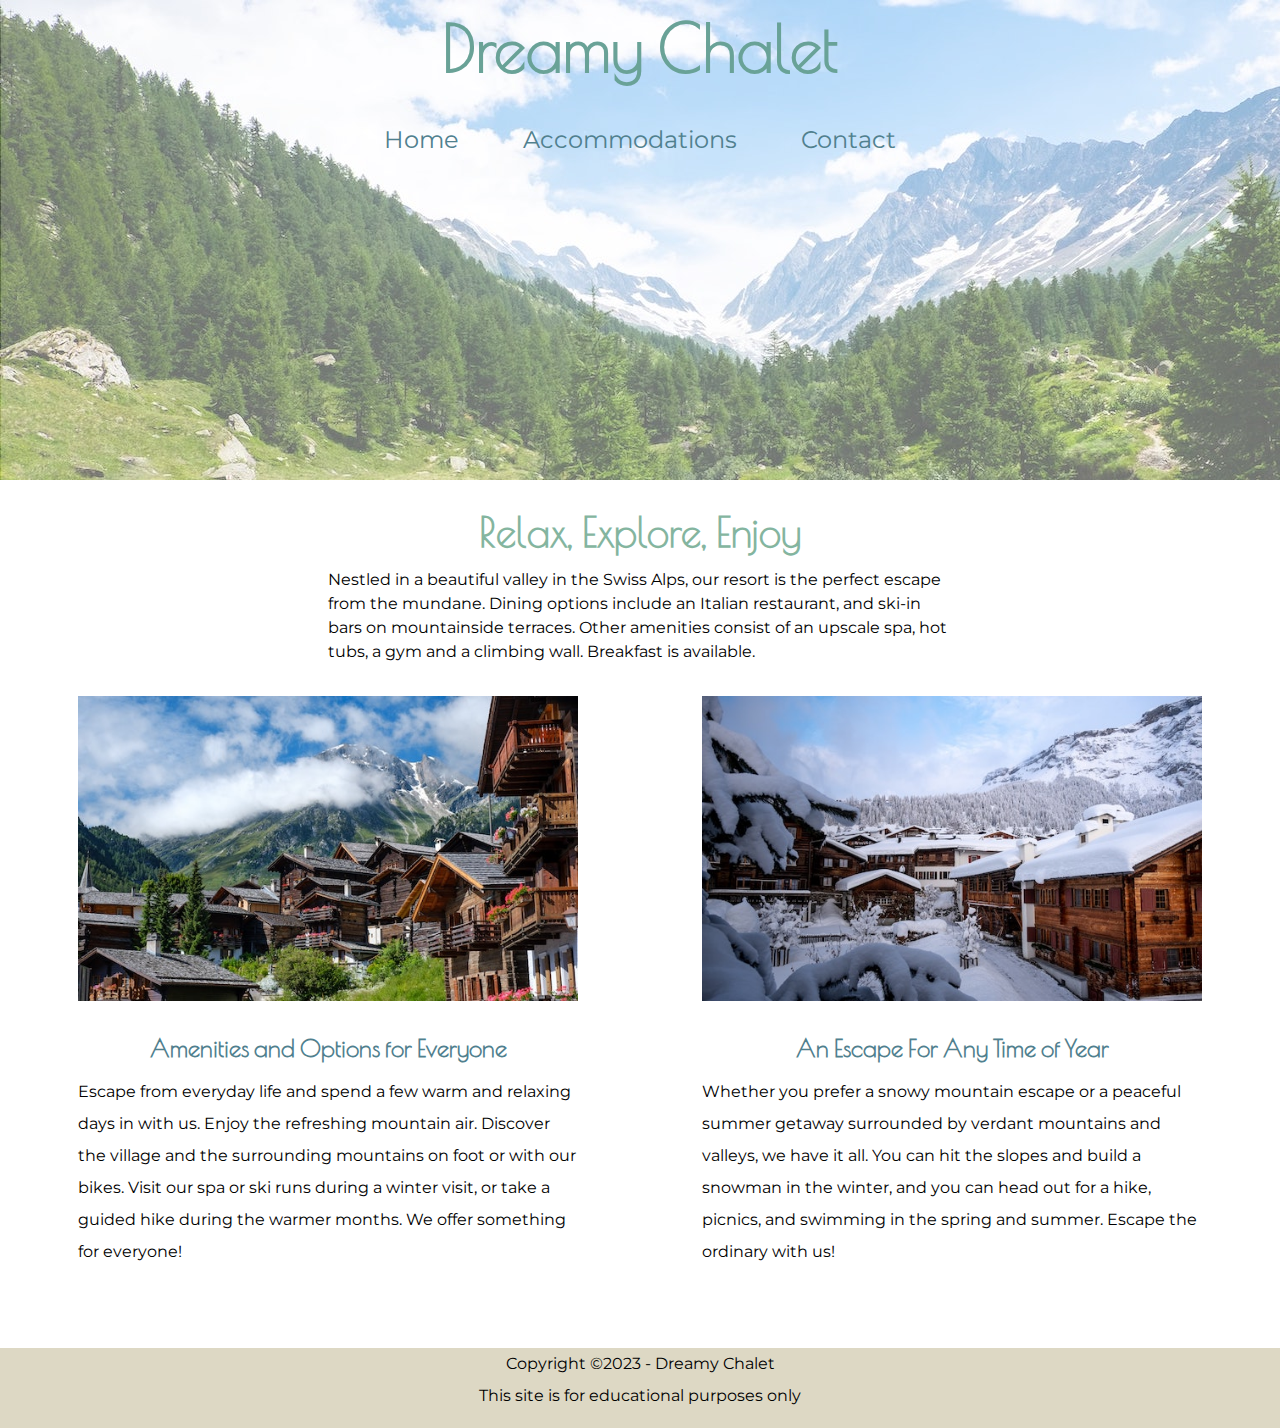
<file: index.html>
<!DOCTYPE html>
<html lang="en">
<head>
    <meta charset="UTF-8">
    <meta name="viewport" content="width=device-width, initial-scale=1.0">
    <meta name="author" content="Shelby Lynn Apodaca Johnson">

    <link rel="preconnect" href="https://fonts.googleapis.com">
    <link rel="preconnect" href="https://fonts.gstatic.com" crossorigin>
    <link href="https://fonts.googleapis.com/css2?family=Montserrat:wght@300;500&family=Poiret+One&display=swap" rel="stylesheet">

    <link rel="stylesheet" href="styles.css">

    <title>Dreamy Chalet </title>
</head>
<body>

<header>
    <h1>Dreamy Chalet</h1>

    <nav>
        <ul>
            <li><a href="#">Home</a></li>
            <li><a href="#">Accommodations</a></li>
            <li><a href="contact.html">Contact</a></li>
        </ul>
    </nav>
   
</header>

<main>

    
    <section id="one">
        <h2>Relax, Explore, Enjoy</h2>
        <p> Nestled in a beautiful valley in the Swiss Alps, our resort is the perfect escape from the mundane. Dining options include an Italian restaurant, and ski-in bars on mountainside terraces. Other amenities consist of an upscale spa, hot tubs, a gym and a climbing wall. Breakfast is available.
        </p>
    </section>
    
    <div>
    <section>
        <img src="images/swiss-chalet.jpg" alt="Homes look towards a mountain and blue sky">
        <h3>Amenities and Options for Everyone</h3>
        <p>  Escape from everyday life and spend a few warm and relaxing days in with us. Enjoy the refreshing mountain air. Discover the village and the surrounding mountains on foot or with our bikes. Visit our spa or ski runs during a winter visit, or take a guided hike during the warmer months. We offer something for everyone!</p>
    </section>

    <section>
        <img src="images/snowy-chalet.jpg" alt="snow covered cabins with a snowy mountain backdrop">
        <h3>An Escape For Any Time of Year</h3>
        <p>Whether you prefer a snowy mountain escape or a peaceful summer getaway surrounded by verdant mountains and valleys, we have it all. You can hit the slopes and build a snowman in the winter, and you can head out for a hike, picnics, and swimming in the spring and summer. Escape the ordinary with us!</p>
    </section>
    </div>

</main>

<footer>
   <p> Copyright ©2023 - Dreamy Chalet </p>
   <p>This site is for educational purposes only</p>
</footer>

    
</body>
</html>
</file>
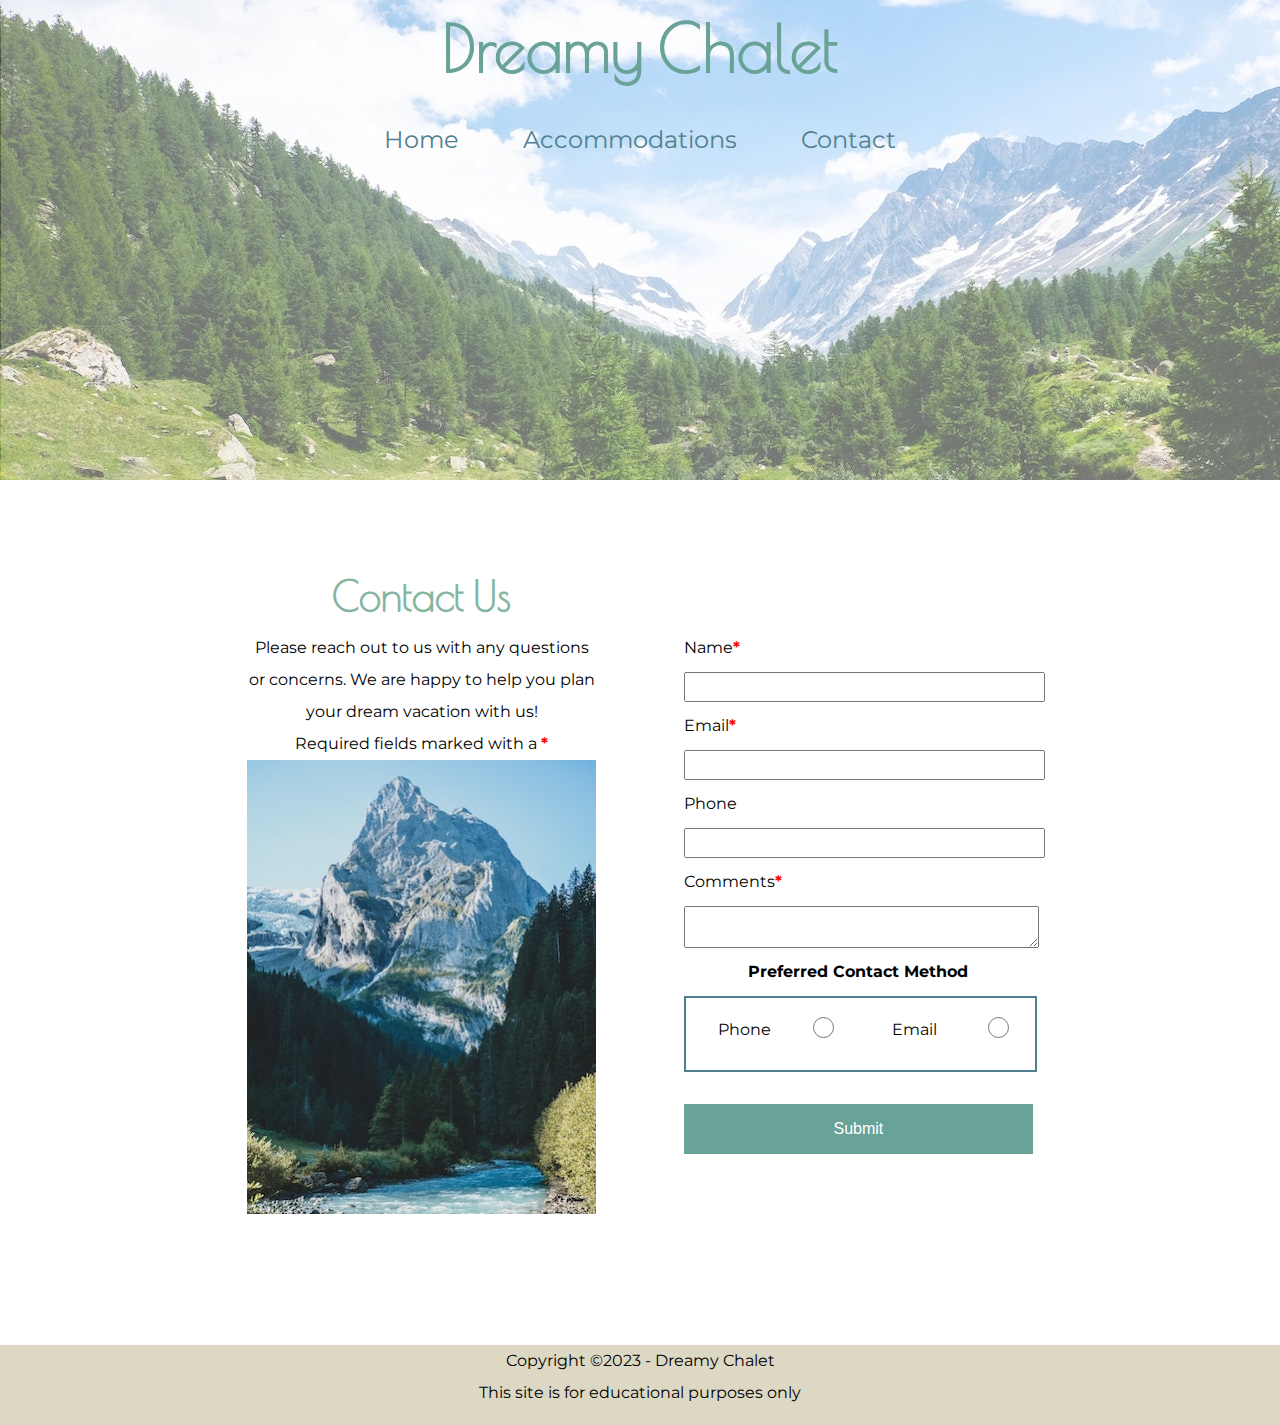
<file: contact.html>
<!DOCTYPE html>
<html lang="en">
<head>
    <meta charset="UTF-8">
    <meta name="viewport" content="width=device-width, initial-scale=1.0">
    <meta name="author" content="Shelby Lynn Apodaca Johnson">

    <link rel="preconnect" href="https://fonts.googleapis.com">
    <link rel="preconnect" href="https://fonts.gstatic.com" crossorigin>
    <link href="https://fonts.googleapis.com/css2?family=Montserrat:wght@300;500&family=Poiret+One&display=swap" rel="stylesheet">

    <link rel="stylesheet" href="styles.css">

    <title>Dreamy Chalet </title>
</head>
<body>

<header>
    <h1>Dreamy Chalet</h1>

    <nav>
        <ul>
            <li><a href="index.html">Home</a></li>
            <li><a href="#">Accommodations</a></li>
            <li><a href="contact.html">Contact</a></li>
        </ul>
    </nav>
   
</header>

<main>

    <div class="container">
    <section id="contact">
        <h2>Contact Us</h2>
        <p>
            Please reach out to us with any questions or concerns. We are happy to help you plan your dream vacation with us!
            <br>
            Required fields marked with a <span class="required">*</span>
        </p>

        <img src="images/swiss-peak.jpg" alt="A gorgeous mountain peak and river and tall pine trees">
    </section>

    <section id="form">
        <form action="https://wp.zybooks.com/form-viewer.php" method="POST">
            
            <label for="my-name">Name<span class="required">*</span></label>
            <input type="text" name="my-name" id="my-name" required>

            <label for="my-email">Email<span class="required">*</span></label>
            <input type="text" name="my-email" id="my-email" required> 

            <label for="my-phone">Phone</label>
            <input type="tel" name="my-phone" id="my-phone">

            <label for="my-comments">Comments<span class="required">*</span></label>
            <textarea name="my-comments" id="my-comments" required>
            </textarea>
            

            <label for="preference" id="pref-label">Preferred Contact Method</label>
    
            <section class="pref-container">
            
            <label for="my-phone" id="radio">Phone</label>
            <input type="radio" name="radio" id="preference">

            <label for="my-email" id="radio">Email</label>
            <input type="radio" name="radio" id="preference">
            </section>

           
            
            <input type="submit" name="my-submit" id="my-submit">
        </form>
    </section>
    <div>
</main>

<footer>
    <p> Copyright ©2023 - Dreamy Chalet </p>
    <p>This site is for educational purposes only</p>
 </footer>
    
</body>
</html>
</file>
<file: styles.css>
/* OBFUSCATED BY CSSOBFUSCATOR.COM at 2023/09/26 21:23:36 */
body,html{margin-left:0;}html,body{margin-bottom:0;}body,html{margin-right:0;}html,body{margin-top:0;}html,body{padding-left:0;}html,body{padding-bottom:0;}body,html{padding-right:0;}body,html{padding-top:0;}html{border-left-width:0;}html{border-bottom-width:0;}html{border-right-width:0;}html{border-top-width:0;}html{border-left-style:none;}html{border-bottom-style:none;}html{border-right-style:none;}html{border-top-style:none;}html{border-left-color:currentColor;}html{border-bottom-color:currentColor;}html{border-right-color:currentColor;}html{border-top-color:currentColor;}html{border-image:none;}html{font-size:100%;}html{font:inherit;}body,html{vertical-align:baseline;}body{border-left-width:0;}body{border-bottom-width:0;}body{border-right-width:0;}body{border-top-width:0;}body{border-left-style:none;}body{border-bottom-style:none;}body{border-right-style:none;}body{border-top-style:none;}body{border-left-color:currentColor;}body{border-bottom-color:currentColor;}body{border-right-color:currentColor;}body{border-top-color:currentColor;}body{border-image:none;}#contact{margin-top:4rem;}body{font-size:100%;}:root{--dk-blue:#50808e;}body{font:inherit;}span,div{margin-left:0;}div,span{margin-bottom:0;}div,span{margin-right:0;}blockquote:before{content:"";}section#one{width:100%;}span,div{margin-top:0;}div,span{padding-left:0;}div,span{padding-bottom:0;}span,div{padding-right:0;}div,span{padding-top:0;}div{border-left-width:0;}:root{--dk-green:#69a297;}div{border-bottom-width:0;}div{border-right-width:0;}div{border-top-width:0;}:root{--md-green:#84b59f;}div{border-left-style:none;}div{border-bottom-style:none;}div{border-right-style:none;}div{border-top-style:none;}div{border-left-color:currentColor;}div{border-bottom-color:currentColor;}div{border-right-color:currentColor;}div{border-top-color:currentColor;}div{border-image:none;}div{font-size:100%;}div{font:inherit;}#contact p{text-align:center;}div,span{vertical-align:baseline;}blockquote:before{content:none;}span{border-left-width:0;}span{border-bottom-width:0;}span{border-right-width:0;}span{border-top-width:0;}span{border-left-style:none;}span{border-bottom-style:none;}span{border-right-style:none;}span{border-top-style:none;}span{border-left-color:currentColor;}span{border-bottom-color:currentColor;}span{border-right-color:currentColor;}span{border-top-color:currentColor;}span{border-image:none;}span{font-size:100%;}span{font:inherit;}object,applet{margin-left:0;}object,applet{margin-bottom:0;}applet,object{margin-right:0;}applet,object{margin-top:0;}object,applet{padding-left:0;}applet,object{padding-bottom:0;}applet,object{padding-right:0;}object,applet{padding-top:0;}applet{border-left-width:0;}:root{--lt-green:#a3c9a8;}applet{border-bottom-width:0;}applet{border-right-width:0;}applet{border-top-width:0;}applet{border-left-style:none;}applet{border-bottom-style:none;}applet{border-right-style:none;}applet{border-top-style:none;}applet{border-left-color:currentColor;}applet{border-bottom-color:currentColor;}applet{border-right-color:currentColor;}applet{border-top-color:currentColor;}applet{border-image:none;}applet{font-size:100%;}applet{font:inherit;}object,iframe,applet,h1{vertical-align:baseline;}object{border-left-width:0;}object{border-bottom-width:0;}object{border-right-width:0;}object{border-top-width:0;}object{border-left-style:none;}object{border-bottom-style:none;}object{border-right-style:none;}object{border-top-style:none;}object{border-left-color:currentColor;}object{border-bottom-color:currentColor;}object{border-right-color:currentColor;}:root{--beige:#ddd8c4;}object{border-top-color:currentColor;}object{border-image:none;}object{font-size:100%;}object{font:inherit;}iframe,h1{margin-left:0;}h1,iframe{margin-bottom:0;}iframe,h1{margin-right:0;}h1,iframe{margin-top:0;}h1,iframe{padding-left:0;}h1,iframe{padding-bottom:0;}h1,iframe{padding-right:0;}iframe,h1{padding-top:0;}iframe{border-left-width:0;}iframe{border-bottom-width:0;}iframe{border-right-width:0;}iframe{border-top-width:0;}iframe{border-left-style:none;}iframe{border-bottom-style:none;}iframe{border-right-style:none;}iframe{border-top-style:none;}iframe{border-left-color:currentColor;}iframe{border-bottom-color:currentColor;}iframe{border-right-color:currentColor;}iframe{border-top-color:currentColor;}iframe{border-image:none;}iframe{font-size:100%;}iframe{font:inherit;}#my-submit{margin-top:2rem;}h1{border-left-width:0;}h1{border-bottom-width:0;}h1{border-right-width:0;}h1{border-top-width:0;}h1{border-left-style:none;}h1{border-bottom-style:none;}h1{border-right-style:none;}h1{border-top-style:none;}h1{border-left-color:currentColor;}h1{border-bottom-color:currentColor;}blockquote:after{content:"";}h1{border-right-color:currentColor;}h1{border-top-color:currentColor;}h1{border-image:none;}h1{font-size:100%;}h1{font:inherit;}h2,h3{margin-left:0;}h3,h2{margin-bottom:0;}h3,h2{margin-right:0;}h3,h2{margin-top:0;}h2,h3{padding-left:0;}h3,h2{padding-bottom:0;}h3,h2{padding-right:0;}h2,h3{padding-top:0;}h2{border-left-width:0;}blockquote:after{content:none;}h2{border-bottom-width:0;}h2{border-right-width:0;}h2{border-top-width:0;}h2{border-left-style:none;}:root{--white:#fff;}h2{border-bottom-style:none;}h2{border-right-style:none;}h2{border-top-style:none;}h2{border-left-color:currentColor;}h2{border-bottom-color:currentColor;}h2{border-right-color:currentColor;}h2{border-top-color:currentColor;}h2{border-image:none;}h2{font-size:100%;}h2{font:inherit;}h4,h2,h3,h5{vertical-align:baseline;}h3{border-left-width:0;}h3{border-bottom-width:0;}h3{border-right-width:0;}h3{border-top-width:0;}h3{border-left-style:none;}h3{border-bottom-style:none;}h3{border-right-style:none;}h3{border-top-style:none;}h3{border-left-color:currentColor;}h3{border-bottom-color:currentColor;}h3{border-right-color:currentColor;}h3{border-top-color:currentColor;}h3{border-image:none;}h3{font-size:100%;}h3{font:inherit;}h4,h5,h6,p{margin-left:0;}h6,h4,p,h5{margin-bottom:0;}h4,h6,p,h5{margin-right:0;}p,h4,h6,h5{margin-top:0;}h6,h5,h4,p{padding-left:0;}p,h6,h5,h4{padding-bottom:0;}h6,p,h5,h4{padding-right:0;}h4,h5,p,h6{padding-top:0;}h4{border-left-width:0;}h4{border-bottom-width:0;}h4{border-right-width:0;}h4{border-top-width:0;}h4{border-left-style:none;}h4{border-bottom-style:none;}h4{border-right-style:none;}h4{border-top-style:none;}h4{border-left-color:currentColor;}h4{border-bottom-color:currentColor;}h4{border-right-color:currentColor;}h4{border-top-color:currentColor;}h4{border-image:none;}h4{font-size:100%;}h4{font:inherit;}h5{border-left-width:0;}h5{border-bottom-width:0;}h5{border-right-width:0;}h5{border-top-width:0;}h5{border-left-style:none;}h5{border-bottom-style:none;}h5{border-right-style:none;}h5{border-top-style:none;}h5{border-left-color:currentColor;}h5{border-bottom-color:currentColor;}h5{border-right-color:currentColor;}h5{border-top-color:currentColor;}h5{border-image:none;}h5{font-size:100%;}h5{font:inherit;}h6{border-left-width:0;}h6{border-bottom-width:0;}h6{border-right-width:0;}h6{border-top-width:0;}h6{border-left-style:none;}h6{border-bottom-style:none;}h6{border-right-style:none;}h6{border-top-style:none;}h6{border-left-color:currentColor;}h6{border-bottom-color:currentColor;}h6{border-right-color:currentColor;}h6{border-top-color:currentColor;}h6{border-image:none;}h6{font-size:100%;}h6{font:inherit;}p,h6{vertical-align:baseline;}p{border-left-width:0;}p{border-bottom-width:0;}p{border-right-width:0;}p{border-top-width:0;}p{border-left-style:none;}p{border-bottom-style:none;}p{border-right-style:none;}p{border-top-style:none;}p{border-left-color:currentColor;}p{border-bottom-color:currentColor;}p{border-right-color:currentColor;}p{border-top-color:currentColor;}p{border-image:none;}p{font-size:100%;}p{font:inherit;}blockquote,pre{margin-left:0;}blockquote,pre{margin-bottom:0;}q:before{content:"";}pre,blockquote{margin-right:0;}blockquote,pre{margin-top:0;}blockquote,pre{padding-left:0;}blockquote,pre{padding-bottom:0;}pre,blockquote{padding-right:0;}pre,blockquote{padding-top:0;}blockquote{border-left-width:0;}blockquote{border-bottom-width:0;}blockquote{border-right-width:0;}blockquote{border-top-width:0;}blockquote{border-left-style:none;}blockquote{border-bottom-style:none;}nav a:hover{color:var(--lt-green);}blockquote{border-right-style:none;}blockquote{border-top-style:none;}blockquote{border-left-color:currentColor;}blockquote{border-bottom-color:currentColor;}q:before{content:none;}q:after{content:"";}blockquote{border-right-color:currentColor;}blockquote{border-top-color:currentColor;}blockquote{border-image:none;}blockquote{font-size:100%;}blockquote{font:inherit;}pre,blockquote{vertical-align:baseline;}#my-submit{padding-left:1rem;}pre{border-left-width:0;}pre{border-bottom-width:0;}pre{border-right-width:0;}pre{border-top-width:0;}:root{--lt-gray:#eaeaea;}pre{border-left-style:none;}pre{border-bottom-style:none;}pre{border-right-style:none;}pre{border-top-style:none;}pre{border-left-color:currentColor;}pre{border-bottom-color:currentColor;}pre{border-right-color:currentColor;}pre{border-top-color:currentColor;}pre{border-image:none;}q:after{content:none;}pre{font-size:100%;}pre{font:inherit;}a,abbr{margin-left:0;}:root{--med-gray:#555;}a,abbr{margin-bottom:0;}a,abbr{margin-right:0;}:root{--dk-gray:#222;}abbr,a{margin-top:0;}abbr,a{padding-left:0;}abbr,a{padding-bottom:0;}abbr,a{padding-right:0;}:root{--heading-fonts:"Poiret One",cursive;}a,abbr{padding-top:0;}a{border-left-width:0;}a{border-bottom-width:0;}a{border-right-width:0;}a{border-top-width:0;}a{border-left-style:none;}a{border-bottom-style:none;}a{border-right-style:none;}a{border-top-style:none;}a{border-left-color:currentColor;}a{border-bottom-color:currentColor;}a{border-right-color:currentColor;}a{border-top-color:currentColor;}a{border-image:none;}a{font-size:100%;}a{font:inherit;}abbr,a{vertical-align:baseline;}nav ul{display:flex;}abbr{border-left-width:0;}abbr{border-bottom-width:0;}abbr{border-right-width:0;}abbr{border-top-width:0;}abbr{border-left-style:none;}abbr{border-bottom-style:none;}abbr{border-right-style:none;}abbr{border-top-style:none;}abbr{border-left-color:currentColor;}abbr{border-bottom-color:currentColor;}abbr{border-right-color:currentColor;}abbr{border-top-color:currentColor;}abbr{border-image:none;}abbr{font-size:100%;}abbr{font:inherit;}address,acronym{margin-left:0;}nav a:hover{border-bottom-width:3px;}acronym,address{margin-bottom:0;}address,acronym{margin-right:0;}address,acronym{margin-top:0;}address,acronym{padding-left:0;}address,acronym{padding-bottom:0;}acronym,address{padding-right:0;}acronym,address{padding-top:0;}acronym{border-left-width:0;}acronym{border-bottom-width:0;}acronym{border-right-width:0;}acronym{border-top-width:0;}acronym{border-left-style:none;}acronym{border-bottom-style:none;}acronym{border-right-style:none;}acronym{border-top-style:none;}acronym{border-left-color:currentColor;}acronym{border-bottom-color:currentColor;}acronym{border-right-color:currentColor;}acronym{border-top-color:currentColor;}acronym{border-image:none;}acronym{font-size:100%;}acronym{font:inherit;}acronym,address{vertical-align:baseline;}address{border-left-width:0;}address{border-bottom-width:0;}address{border-right-width:0;}address{border-top-width:0;}nav a:hover{border-bottom-style:solid;}address{border-left-style:none;}address{border-bottom-style:none;}#my-submit{padding-bottom:1rem;}address{border-right-style:none;}address{border-top-style:none;}address{border-left-color:currentColor;}address{border-bottom-color:currentColor;}address{border-right-color:currentColor;}address{border-top-color:currentColor;}address{border-image:none;}address{font-size:100%;}address{font:inherit;}cite,big{margin-left:0;}big,cite{margin-bottom:0;}cite,big{margin-right:0;}big,cite{margin-top:0;}cite,big{padding-left:0;}big,cite{padding-bottom:0;}big,cite{padding-right:0;}big,cite{padding-top:0;}big{border-left-width:0;}big{border-bottom-width:0;}big{border-right-width:0;}big{border-top-width:0;}big{border-left-style:none;}big{border-bottom-style:none;}big{border-right-style:none;}:root{--body-fonts:"Montserrat",sans-serif;}big{border-top-style:none;}big{border-left-color:currentColor;}big{border-bottom-color:currentColor;}big{border-right-color:currentColor;}big{border-top-color:currentColor;}big{border-image:none;}big{font-size:100%;}big{font:inherit;}del,code,big,cite{vertical-align:baseline;}cite{border-left-width:0;}cite{border-bottom-width:0;}cite{border-right-width:0;}cite{border-top-width:0;}[class~=container]{width:70%;}cite{border-left-style:none;}cite{border-bottom-style:none;}cite{border-right-style:none;}cite{border-top-style:none;}cite{border-left-color:currentColor;}cite{border-bottom-color:currentColor;}cite{border-right-color:currentColor;}cite{border-top-color:currentColor;}cite{border-image:none;}cite{font-size:100%;}cite{font:inherit;}code,del{margin-left:0;}code,del{margin-bottom:0;}code,del{margin-right:0;}del,code{margin-top:0;}del,code{padding-left:0;}del,code{padding-bottom:0;}code,del{padding-right:0;}code,del{padding-top:0;}code{border-left-width:0;}code{border-bottom-width:0;}code{border-right-width:0;}code{border-top-width:0;}code{border-left-style:none;}code{border-bottom-style:none;}code{border-right-style:none;}code{border-top-style:none;}code{border-left-color:currentColor;}code{border-bottom-color:currentColor;}code{border-right-color:currentColor;}code{border-top-color:currentColor;}code{border-image:none;}code{font-size:100%;}code{font:inherit;}del{border-left-width:0;}del{border-bottom-width:0;}del{border-right-width:0;}del{border-top-width:0;}del{border-left-style:none;}del{border-bottom-style:none;}del{border-right-style:none;}del{border-top-style:none;}del{border-left-color:currentColor;}del{border-bottom-color:currentColor;}del{border-right-color:currentColor;}del{border-top-color:currentColor;}nav ul{justify-content:center;}del{border-image:none;}[class~=container]{display:grid;}del{font-size:100%;}del{font:inherit;}ins,img,dfn,em{margin-left:0;}em,ins,dfn,img{margin-bottom:0;}img,dfn,em,ins{margin-right:0;}dfn,ins,em,img{margin-top:0;}dfn,em,ins,img{padding-left:0;}img,em,ins,dfn{padding-bottom:0;}em,img,dfn,ins{padding-right:0;}img,em,ins,dfn{padding-top:0;}dfn{border-left-width:0;}dfn{border-bottom-width:0;}dfn{border-right-width:0;}dfn{border-top-width:0;}dfn{border-left-style:none;}dfn{border-bottom-style:none;}dfn{border-right-style:none;}dfn{border-top-style:none;}dfn{border-left-color:currentColor;}dfn{border-bottom-color:currentColor;}dfn{border-right-color:currentColor;}dfn{border-top-color:currentColor;}dfn{border-image:none;}dfn{font-size:100%;}dfn{font:inherit;}em,ins,dfn,img{vertical-align:baseline;}em{border-left-width:0;}em{border-bottom-width:0;}em{border-right-width:0;}em{border-top-width:0;}em{border-left-style:none;}[class~=container]{grid-template-columns:1fr 1fr;}em{border-bottom-style:none;}em{border-right-style:none;}em{border-top-style:none;}em{border-left-color:currentColor;}em{border-bottom-color:currentColor;}em{border-right-color:currentColor;}em{border-top-color:currentColor;}em{border-image:none;}em{font-size:100%;}em{font:inherit;}img{border-left-width:0;}img{border-bottom-width:0;}img{border-right-width:0;}img{border-top-width:0;}img{border-left-style:none;}img{border-bottom-style:none;}img{border-right-style:none;}img{border-top-style:none;}img{border-left-color:currentColor;}img{border-bottom-color:currentColor;}img{border-right-color:currentColor;}img{border-top-color:currentColor;}img{border-image:none;}img{font-size:100%;}img{font:inherit;}[class~=container]{justify-content:center;}ins{border-left-width:0;}ins{border-bottom-width:0;}ins{border-right-width:0;}ins{border-top-width:0;}ins{border-left-style:none;}ins{border-bottom-style:none;}ins{border-right-style:none;}nav li{margin-left:2rem;}ins{border-top-style:none;}ins{border-left-color:currentColor;}ins{border-bottom-color:currentColor;}ins{border-right-color:currentColor;}ins{border-top-color:currentColor;}ins{border-image:none;}ins{font-size:100%;}ins{font:inherit;}q,kbd{margin-left:0;}q,kbd{margin-bottom:0;}kbd,q{margin-right:0;}kbd,q{margin-top:0;}q,kbd{padding-left:0;}q,kbd{padding-bottom:0;}kbd,q{padding-right:0;}q,kbd{padding-top:0;}kbd{border-left-width:0;}kbd{border-bottom-width:0;}kbd{border-right-width:0;}kbd{border-top-width:0;}label#pref-label{font-weight:bold;}kbd{border-left-style:none;}kbd{border-bottom-style:none;}kbd{border-right-style:none;}kbd{border-top-style:none;}kbd{border-left-color:currentColor;}kbd{border-bottom-color:currentColor;}kbd{border-right-color:currentColor;}kbd{border-top-color:currentColor;}kbd{border-image:none;}kbd{font-size:100%;}kbd{font:inherit;}q,kbd{vertical-align:baseline;}q{border-left-width:0;}q{border-bottom-width:0;}section#one p{width:50%;}q{border-right-width:0;}q{border-top-width:0;}q{border-left-style:none;}q{border-bottom-style:none;}nav li{margin-bottom:2rem;}q{border-right-style:none;}q{border-top-style:none;}q{border-left-color:currentColor;}q{border-bottom-color:currentColor;}[class~=container]{align-items:center;}q{border-right-color:currentColor;}q{border-top-color:currentColor;}[class~=container]{margin-left:auto;}q{border-image:none;}q{font-size:100%;}q{font:inherit;}samp,s{margin-left:0;}s,samp{margin-bottom:0;}s,samp{margin-right:0;}nav li{margin-right:2rem;}samp,s{margin-top:0;}nav li{margin-top:2rem;}strike,small,s,samp{padding-left:0;}samp,small,strike,s{padding-bottom:0;}s,small,strike,samp{padding-right:0;}small,strike,samp,s{padding-top:0;}s{border-left-width:0;}s{border-bottom-width:0;}s{border-right-width:0;}s{border-top-width:0;}nav a{text-decoration:none;}s{border-left-style:none;}s{border-bottom-style:none;}s{border-right-style:none;}s{border-top-style:none;}s{border-left-color:currentColor;}s{border-bottom-color:currentColor;}s{border-right-color:currentColor;}s{border-top-color:currentColor;}s{border-image:none;}s{font-size:100%;}s{font:inherit;}small,strike,samp,s{vertical-align:baseline;}samp{border-left-width:0;}samp{border-bottom-width:0;}samp{border-right-width:0;}samp{border-top-width:0;}samp{border-left-style:none;}samp{border-bottom-style:none;}samp{border-right-style:none;}samp{border-top-style:none;}samp{border-left-color:currentColor;}samp{border-bottom-color:currentColor;}samp{border-right-color:currentColor;}samp{border-top-color:currentColor;}samp{border-image:none;}samp{font-size:100%;}samp{font:inherit;}strike,small,strong,sub{margin-left:0;}strike,small,strong,sub{margin-bottom:0;}sub,strike,small,strong{margin-right:0;}strong,sub,small,strike{margin-top:0;}small{border-left-width:0;}section#one p{margin-left:auto;}small{border-bottom-width:0;}small{border-right-width:0;}small{border-top-width:0;}small{border-left-style:none;}small{border-bottom-style:none;}small{border-right-style:none;}small{border-top-style:none;}small{border-left-color:currentColor;}small{border-bottom-color:currentColor;}small{border-right-color:currentColor;}small{border-top-color:currentColor;}small{border-image:none;}small{font-size:100%;}small{font:inherit;}strike{border-left-width:0;}strike{border-bottom-width:0;}strike{border-right-width:0;}strike{border-top-width:0;}strike{border-left-style:none;}strike{border-bottom-style:none;}strike{border-right-style:none;}strike{border-top-style:none;}strike{border-left-color:currentColor;}strike{border-bottom-color:currentColor;}strike{border-right-color:currentColor;}strike{border-top-color:currentColor;}strike{border-image:none;}strike{font-size:100%;}strike{font:inherit;}strong,sub{padding-left:0;}sub,strong{padding-bottom:0;}#my-submit{padding-right:1rem;}sup,sub,strong,tt{padding-right:0;}sup,sub,tt,strong{padding-top:0;}strong{border-left-width:0;}strong{border-bottom-width:0;}strong{border-right-width:0;}strong{border-top-width:0;}strong{border-left-style:none;}strong{border-bottom-style:none;}strong{border-right-style:none;}strong{border-top-style:none;}strong{border-left-color:currentColor;}strong{border-bottom-color:currentColor;}strong{border-right-color:currentColor;}strong{border-top-color:currentColor;}strong{border-image:none;}strong{font-size:100%;}strong{font:inherit;}sub,strong{vertical-align:baseline;}sub{border-left-width:0;}sub{border-bottom-width:0;}sub{border-right-width:0;}sub{border-top-width:0;}sub{border-left-style:none;}sub{border-bottom-style:none;}sub{border-right-style:none;}sub{border-top-style:none;}sub{border-left-color:currentColor;}sub{border-bottom-color:currentColor;}sub{border-right-color:currentColor;}sub{border-top-color:currentColor;}sub{border-image:none;}sub{font-size:100%;}nav a{color:var(--dk-blue);}sub{font:inherit;}tt,sup{margin-left:0;}tt,sup,section#one p,var{margin-bottom:0;}tt,sup{margin-right:0;}sup,tt{margin-top:0;}tt,sup{padding-left:0;}tt,sup{padding-bottom:0;}#my-submit{padding-top:1rem;}sup{border-left-width:0;}sup{border-bottom-width:0;}sup{border-right-width:0;}sup{border-top-width:0;}sup{border-left-style:none;}sup{border-bottom-style:none;}sup{border-right-style:none;}sup{border-top-style:none;}sup{border-left-color:currentColor;}sup{border-bottom-color:currentColor;}sup{border-right-color:currentColor;}sup{border-top-color:currentColor;}sup{border-image:none;}sup{font-size:100%;}sup{font:inherit;}tt,sup{vertical-align:baseline;}tt{border-left-width:0;}tt{border-bottom-width:0;}tt{border-right-width:0;}tt{border-top-width:0;}tt{border-left-style:none;}tt{border-bottom-style:none;}tt{border-right-style:none;}tt{border-top-style:none;}tt{border-left-color:currentColor;}tt{border-bottom-color:currentColor;}tt{border-right-color:currentColor;}tt{border-top-color:currentColor;}tt{border-image:none;}tt{font-size:100%;}tt{font:inherit;}b,var{margin-left:0;}b,var{margin-right:0;}var,b{margin-top:0;}var,b{padding-left:0;}var,b{padding-bottom:0;}var,b{padding-right:0;}b,var{padding-top:0;}var{border-left-width:0;}var{border-bottom-width:0;}var{border-right-width:0;}var{border-top-width:0;}var{border-left-style:none;}var{border-bottom-style:none;}var{border-right-style:none;}var{border-top-style:none;}var{border-left-color:currentColor;}var{border-bottom-color:currentColor;}var{border-right-color:currentColor;}var{border-top-color:currentColor;}var{border-image:none;}[class~=container],b,i,u{margin-bottom:0;}var{font-size:100%;}var{font:inherit;}[class~=container]{margin-right:auto;}b,var{vertical-align:baseline;}b{border-left-width:0;}b{border-bottom-width:0;}b{border-right-width:0;}b{border-top-width:0;}b{border-left-style:none;}b{border-bottom-style:none;}b{border-right-style:none;}b{border-top-style:none;}b{border-left-color:currentColor;}b{border-bottom-color:currentColor;}b{border-right-color:currentColor;}b{border-top-color:currentColor;}b{border-image:none;}b{font-size:100%;}b{font:inherit;}u,i{margin-left:0;}u,i{margin-right:0;}u,i{margin-top:0;}u,i{padding-left:0;}i,u{padding-bottom:0;}u,i{padding-right:0;}u,i{padding-top:0;}u{border-left-width:0;}u{border-bottom-width:0;}u{border-right-width:0;}u{border-top-width:0;}nav a{font-size:1.5rem;}div section{margin-left:auto;}u{border-left-style:none;}u{border-bottom-style:none;}u{border-right-style:none;}u{border-top-style:none;}u{border-left-color:currentColor;}u{border-bottom-color:currentColor;}u{border-right-color:currentColor;}u{border-top-color:currentColor;}u{border-image:none;}u{font-size:100%;}u{font:inherit;}i,dl,u,center{vertical-align:baseline;}#my-submit{background-color:var(--dk-green);}i{border-left-width:0;}i{border-bottom-width:0;}i{border-right-width:0;}i{border-top-width:0;}i{border-left-style:none;}i{border-bottom-style:none;}i{border-right-style:none;}i{border-top-style:none;}i{border-left-color:currentColor;}i{border-bottom-color:currentColor;}i{border-right-color:currentColor;}i{border-top-color:currentColor;}i{border-image:none;}i{font-size:100%;}i{font:inherit;}dl,center{margin-left:0;}dl,center{margin-bottom:0;}dl,center{margin-right:0;}[class~=container],dt,dl,center{margin-top:0;}center,dl{padding-left:0;}center,dl{padding-bottom:0;}center,dl{padding-right:0;}center,dl{padding-top:0;}center{border-left-width:0;}center{border-bottom-width:0;}center{border-right-width:0;}center{border-top-width:0;}center{border-left-style:none;}center{border-bottom-style:none;}center{border-right-style:none;}center{border-top-style:none;}center{border-left-color:currentColor;}center{border-bottom-color:currentColor;}center{border-right-color:currentColor;}center{border-top-color:currentColor;}center{border-image:none;}center{font-size:100%;}center{font:inherit;}dl{border-left-width:0;}dl{border-bottom-width:0;}dl{border-right-width:0;}dl{border-top-width:0;}dl{border-left-style:none;}dl{border-bottom-style:none;}dl{border-right-style:none;}dl{border-top-style:none;}dl{border-left-color:currentColor;}dl{border-bottom-color:currentColor;}dl{border-right-color:currentColor;}dl{border-top-color:currentColor;}dl{border-image:none;}section#one p{margin-right:auto;}dl{font-size:100%;}dl{font:inherit;}dt,ul,ol,dd{margin-left:0;}dd,ul,ol,dt{margin-bottom:0;}ol,ul,dt,dd{margin-right:0;}ol,dd,dt,ul{padding-left:0;}dt,dd,ul,ol{padding-bottom:0;}ol,ul,dd,dt{padding-right:0;}dd,dt,ul,ol{padding-top:0;}dt{border-left-width:0;}dt{border-bottom-width:0;}dt{border-right-width:0;}dt{border-top-width:0;}dt{border-left-style:none;}dt{border-bottom-style:none;}dt{border-right-style:none;}dt{border-top-style:none;}dt{border-left-color:currentColor;}dt{border-bottom-color:currentColor;}dt{border-right-color:currentColor;}dt{border-top-color:currentColor;}dt{border-image:none;}dt{font-size:100%;}dt{font:inherit;}ol,dd,dt,ul{vertical-align:baseline;}ol,dd,ul,li{margin-top:0;}dd{border-left-width:0;}dd{border-bottom-width:0;}dd{border-right-width:0;}dd{border-top-width:0;}dd{border-left-style:none;}dd{border-bottom-style:none;}dd{border-right-style:none;}dd{border-top-style:none;}dd{border-left-color:currentColor;}dd{border-bottom-color:currentColor;}dd{border-right-color:currentColor;}dd{border-top-color:currentColor;}dd{border-image:none;}dd{font-size:100%;}dd{font:inherit;}ol{border-left-width:0;}ol{border-bottom-width:0;}[class~=required]{color:red;}ol{border-right-width:0;}ol{border-top-width:0;}ol{border-left-style:none;}ol{border-bottom-style:none;}ol{border-right-style:none;}ol{border-top-style:none;}ol{border-left-color:currentColor;}ol{border-bottom-color:currentColor;}ol{border-right-color:currentColor;}ol{border-top-color:currentColor;}ol{border-image:none;}ol{font-size:100%;}ol{font:inherit;}ul{border-left-width:0;}ul{border-bottom-width:0;}ul{border-right-width:0;}ul{border-top-width:0;}ul{border-left-style:none;}ul{border-bottom-style:none;}ul{border-right-style:none;}ul{border-top-style:none;}ul{border-left-color:currentColor;}ul{border-bottom-color:currentColor;}ul{border-right-color:currentColor;}ul{border-top-color:currentColor;}ul{border-image:none;}ul{font-size:100%;}ul{font:inherit;}li,fieldset{margin-left:0;}form,li,div section,fieldset{margin-bottom:0;}fieldset,li{margin-right:0;}fieldset,li{padding-left:0;}li,fieldset{padding-bottom:0;}[class~=required]{font-weight:bold;}fieldset,li{padding-right:0;}fieldset,li{padding-top:0;}li{border-left-width:0;}#my-submit{color:var(--white);}li{border-bottom-width:0;}li{border-right-width:0;}li{border-top-width:0;}#my-submit{border-left-width:medium;}li{border-left-style:none;}li{border-bottom-style:none;}li{border-right-style:none;}li{border-top-style:none;}li{border-left-color:currentColor;}li{border-bottom-color:currentColor;}li{border-right-color:currentColor;}li{border-top-color:currentColor;}li{border-image:none;}li{font-size:100%;}li{font:inherit;}fieldset,li{vertical-align:baseline;}#my-submit{border-bottom-width:medium;}label,form,fieldset,div section{margin-top:0;}fieldset{border-left-width:0;}fieldset{border-bottom-width:0;}fieldset{border-right-width:0;}fieldset{border-top-width:0;}fieldset{border-left-style:none;}fieldset{border-bottom-style:none;}fieldset{border-right-style:none;}fieldset{border-top-style:none;}fieldset{border-left-color:currentColor;}fieldset{border-bottom-color:currentColor;}fieldset{border-right-color:currentColor;}fieldset{border-top-color:currentColor;}fieldset{border-image:none;}fieldset{font-size:100%;}fieldset{font:inherit;}form,label{margin-left:0;}form,label{margin-right:0;}form,label{padding-left:0;}label,form{padding-bottom:0;}form,label{padding-right:0;}label,form{padding-top:0;}form{border-left-width:0;}form{border-bottom-width:0;}form{border-right-width:0;}form{border-top-width:0;}form{border-left-style:none;}form{border-bottom-style:none;}form{border-right-style:none;}form{border-top-style:none;}form{border-left-color:currentColor;}form{border-bottom-color:currentColor;}form{border-right-color:currentColor;}form{border-top-color:currentColor;}div section{margin-right:auto;}form{border-image:none;}form{font-size:100%;}form{font:inherit;}label,legend,table,form{vertical-align:baseline;}label,legend,table,caption{margin-bottom:0;}label{border-left-width:0;}label{border-bottom-width:0;}label{border-right-width:0;}label{border-top-width:0;}label{border-left-style:none;}label{border-bottom-style:none;}label{border-right-style:none;}label{border-top-style:none;}label{border-left-color:currentColor;}label{border-bottom-color:currentColor;}label{border-right-color:currentColor;}label{border-top-color:currentColor;}label{border-image:none;}label{font-size:100%;}label{font:inherit;}legend,table{margin-left:0;}legend,table{margin-right:0;}legend,table{margin-top:0;}legend,table{padding-left:0;}legend,table{padding-bottom:0;}legend,table{padding-right:0;}table,legend{padding-top:0;}legend{border-left-width:0;}legend{border-bottom-width:0;}legend{border-right-width:0;}legend{border-top-width:0;}legend{border-left-style:none;}legend{border-bottom-style:none;}legend{border-right-style:none;}legend{border-top-style:none;}legend{border-left-color:currentColor;}label#pref-label{text-align:center;}legend{border-bottom-color:currentColor;}legend{border-right-color:currentColor;}legend{border-top-color:currentColor;}legend{border-image:none;}legend{font-size:100%;}legend{font:inherit;}table{border-left-width:0;}table{border-bottom-width:0;}table{border-right-width:0;}table{border-top-width:0;}table{border-left-style:none;}table{border-bottom-style:none;}table{border-right-style:none;}table{border-top-style:none;}table{border-left-color:currentColor;}#my-submit{border-right-width:medium;}table{border-bottom-color:currentColor;}table{border-right-color:currentColor;}table{border-top-color:currentColor;}table{border-image:none;}table{font-size:100%;}[class~=pref-container]{display:flex;}table{font:inherit;}tfoot,thead,caption,tbody{margin-left:0;}caption,thead,tbody,tfoot{margin-right:0;}caption,tfoot,tbody,thead{margin-top:0;}caption,thead,tfoot,tbody{padding-left:0;}tfoot,caption,tbody,thead{padding-bottom:0;}tfoot,tbody,thead,caption{padding-right:0;}tbody,caption{padding-top:0;}caption{border-left-width:0;}caption{border-bottom-width:0;}caption{border-right-width:0;}caption{border-top-width:0;}caption{border-left-style:none;}caption{border-bottom-style:none;}caption{border-right-style:none;}caption{border-top-style:none;}caption{border-left-color:currentColor;}caption{border-bottom-color:currentColor;}caption{border-right-color:currentColor;}caption{border-top-color:currentColor;}caption{border-image:none;}caption{font-size:100%;}caption{font:inherit;}tbody,caption{vertical-align:baseline;}tfoot,tbody{margin-bottom:0;}[class~=pref-container]{border-left-width:.125pc;}tbody{border-left-width:0;}tbody{border-bottom-width:0;}tbody{border-right-width:0;}tbody{border-top-width:0;}tbody{border-left-style:none;}tbody{border-bottom-style:none;}tbody{border-right-style:none;}tbody{border-top-style:none;}tbody{border-left-color:currentColor;}tbody{border-bottom-color:currentColor;}tbody{border-right-color:currentColor;}tbody{border-top-color:currentColor;}tbody{border-image:none;}tbody{font-size:100%;}tbody{font:inherit;}[class~=pref-container]{border-bottom-width:.125pc;}tr,thead,th,tfoot{padding-top:0;}tfoot{border-left-width:0;}tfoot{border-bottom-width:0;}tfoot{border-right-width:0;}tfoot{border-top-width:0;}tfoot{border-left-style:none;}tfoot{border-bottom-style:none;}tfoot{border-right-style:none;}tfoot{border-top-style:none;}tfoot{border-left-color:currentColor;}tfoot{border-bottom-color:currentColor;}tfoot{border-right-color:currentColor;}tfoot{border-top-color:currentColor;}tfoot{border-image:none;}tfoot{font-size:100%;}tfoot{font:inherit;}tr,thead,tfoot,th{vertical-align:baseline;}tr,thead,td,th{margin-bottom:0;}thead{border-left-width:0;}thead{border-bottom-width:0;}thead{border-right-width:0;}thead{border-top-width:0;}thead{border-left-style:none;}thead{border-bottom-style:none;}thead{border-right-style:none;}thead{border-top-style:none;}thead{border-left-color:currentColor;}thead{border-bottom-color:currentColor;}thead{border-right-color:currentColor;}div section{width:80%;}thead{border-top-color:currentColor;}thead{border-image:none;}thead{font-size:100%;}thead{font:inherit;}tr,td,th,article{margin-left:0;}article,tr,td,th{margin-right:0;}tr,th,td,article{margin-top:0;}article,th,tr,td{padding-left:0;}th,td,article,tr{padding-bottom:0;}article,td,tr,th{padding-right:0;}tr{border-left-width:0;}tr{border-bottom-width:0;}tr{border-right-width:0;}tr{border-top-width:0;}tr{border-left-style:none;}tr{border-bottom-style:none;}tr{border-right-style:none;}tr{border-top-style:none;}tr{border-left-color:currentColor;}tr{border-bottom-color:currentColor;}tr{border-right-color:currentColor;}tr{border-top-color:currentColor;}tr{border-image:none;}tr{font-size:100%;}tr{font:inherit;}th{border-left-width:0;}th{border-bottom-width:0;}th{border-right-width:0;}th{border-top-width:0;}th{border-left-style:none;}th{border-bottom-style:none;}th{border-right-style:none;}th{border-top-style:none;}th{border-left-color:currentColor;}th{border-bottom-color:currentColor;}th{border-right-color:currentColor;}th{border-top-color:currentColor;}th{border-image:none;}th{font-size:100%;}th{font:inherit;}article,td{padding-top:0;}td{border-left-width:0;}td{border-bottom-width:0;}td{border-right-width:0;}td{border-top-width:0;}#my-submit,td{border-left-style:none;}td{border-bottom-style:none;}section p{width:100%;}section p{line-height:2rem;}td{border-right-style:none;}td{border-top-style:none;}td{border-left-color:currentColor;}td{border-bottom-color:currentColor;}td{border-right-color:currentColor;}td{border-top-color:currentColor;}td{border-image:none;}td{font-size:100%;}td{font:inherit;}td,article{vertical-align:baseline;}canvas,section p,aside,article{margin-bottom:0;}section p{margin-left:auto;}article{border-left-width:0;}article{border-bottom-width:0;}article{border-right-width:0;}article{border-top-width:0;}article{border-left-style:none;}article{border-bottom-style:none;}article{border-right-style:none;}#my-submit{border-top-width:medium;}article{border-top-style:none;}article{border-left-color:currentColor;}article{border-bottom-color:currentColor;}article{border-right-color:currentColor;}article{border-top-color:currentColor;}article{border-image:none;}article{font-size:100%;}article{font:inherit;}canvas,aside{margin-left:0;}[class~=pref-container]{border-right-width:.125pc;}canvas,aside{margin-right:0;}canvas,details,section p,aside{margin-top:0;}aside,canvas{padding-left:0;}canvas,aside{padding-bottom:0;}aside,canvas{padding-right:0;}canvas,aside{padding-top:0;}aside{border-left-width:0;}aside{border-bottom-width:0;}aside{border-right-width:0;}aside{border-top-width:0;}aside{border-left-style:none;}aside{border-bottom-style:none;}aside{border-right-style:none;}aside{border-top-style:none;}aside{border-left-color:currentColor;}aside{border-bottom-color:currentColor;}aside{border-right-color:currentColor;}aside{border-top-color:currentColor;}aside{border-image:none;}aside{font-size:100%;}aside{font:inherit;}aside,canvas{vertical-align:baseline;}[class~=pref-container]{border-top-width:.125pc;}section p{margin-right:auto;}canvas{border-left-width:0;}canvas{border-bottom-width:0;}canvas{border-right-width:0;}canvas{border-top-width:0;}canvas{border-left-style:none;}canvas{border-bottom-style:none;}canvas{border-right-style:none;}canvas{border-top-style:none;}canvas{border-left-color:currentColor;}canvas{border-bottom-color:currentColor;}canvas{border-right-color:currentColor;}canvas{border-top-color:currentColor;}canvas{border-image:none;}canvas{font-size:100%;}canvas{font:inherit;}details,figure,figcaption,embed{margin-left:0;}figcaption,figure,details,embed{margin-bottom:0;}figure,details,embed,figcaption{margin-right:0;}figure,figcaption,embed,details{padding-left:0;}figcaption,details,embed,figure{padding-bottom:0;}details,embed,figcaption,figure{padding-right:0;}figcaption,embed,details,figure{padding-top:0;}details{border-left-width:0;}details{border-bottom-width:0;}details{border-right-width:0;}details{border-top-width:0;}details{border-left-style:none;}details{border-bottom-style:none;}details{border-right-style:none;}details{border-top-style:none;}details{border-left-color:currentColor;}details{border-bottom-color:currentColor;}details{border-right-color:currentColor;}details{border-top-color:currentColor;}details{border-image:none;}details{font-size:100%;}details{font:inherit;}details,figure,embed,figcaption{vertical-align:baseline;}figure,embed{margin-top:0;}embed{border-left-width:0;}embed{border-bottom-width:0;}embed{border-right-width:0;}embed{border-top-width:0;}embed{border-left-style:none;}embed,#my-submit{border-bottom-style:none;}section img{margin-left:auto;}embed{border-right-style:none;}embed{border-top-style:none;}embed{border-left-color:currentColor;}embed{border-bottom-color:currentColor;}embed{border-right-color:currentColor;}embed{border-top-color:currentColor;}embed{border-image:none;}embed{font-size:100%;}embed{font:inherit;}figure{border-left-width:0;}figure{border-bottom-width:0;}figure{border-right-width:0;}figure{border-top-width:0;}figure{border-left-style:none;}figure{border-bottom-style:none;}figure{border-right-style:none;}figure{border-top-style:none;}figure{border-left-color:currentColor;}figure{border-bottom-color:currentColor;}figure{border-right-color:currentColor;}figure{border-top-color:currentColor;}figure{border-image:none;}figure{font-size:100%;}figure{font:inherit;}figcaption,footer{margin-top:0;}figcaption{border-left-width:0;}figcaption{border-bottom-width:0;}figcaption{border-right-width:0;}figcaption{border-top-width:0;}figcaption{border-left-style:none;}figcaption{border-bottom-style:none;}figcaption{border-right-style:none;}figcaption{border-top-style:none;}figcaption{border-left-color:currentColor;}figcaption{border-bottom-color:currentColor;}figcaption{border-right-color:currentColor;}figcaption{border-top-color:currentColor;}figcaption{border-image:none;}figcaption{font-size:100%;}figcaption{font:inherit;}header,footer{margin-left:0;}footer,header{margin-bottom:0;}header,footer{margin-right:0;}header,footer{padding-left:0;}header,footer{padding-bottom:0;}header,footer{padding-right:0;}footer,header{padding-top:0;}footer{border-left-width:0;}footer{border-bottom-width:0;}footer{border-right-width:0;}footer{border-top-width:0;}footer{border-left-style:none;}footer{border-bottom-style:none;}footer{border-right-style:none;}[class~=pref-container]{border-left-style:solid;}footer{border-top-style:none;}footer{border-left-color:currentColor;}footer{border-bottom-color:currentColor;}footer{border-right-color:currentColor;}footer{border-top-color:currentColor;}footer{border-image:none;}footer{font-size:100%;}footer{font:inherit;}header,footer{vertical-align:baseline;}[class~=pref-container]{border-bottom-style:solid;}header,hgroup{margin-top:0;}header{border-left-width:0;}header{border-bottom-width:0;}header{border-right-width:0;}header{border-top-width:0;}header{border-left-style:none;}header{border-bottom-style:none;}header{border-right-style:none;}header{border-top-style:none;}header{border-left-color:currentColor;}header{border-bottom-color:currentColor;}header{border-right-color:currentColor;}header{border-top-color:currentColor;}header{border-image:none;}header{font-size:100%;}header{font:inherit;}menu,hgroup{margin-left:0;}nav,section img,hgroup,menu{margin-bottom:0;}hgroup,menu{margin-right:0;}menu,hgroup{padding-left:0;}[class~=pref-container]{border-right-style:solid;}hgroup,menu{padding-bottom:0;}menu,hgroup{padding-right:0;}hgroup,menu{padding-top:0;}hgroup{border-left-width:0;}hgroup{border-bottom-width:0;}hgroup{border-right-width:0;}hgroup{border-top-width:0;}hgroup{border-left-style:none;}hgroup{border-bottom-style:none;}hgroup{border-right-style:none;}hgroup{border-top-style:none;}hgroup{border-left-color:currentColor;}hgroup{border-bottom-color:currentColor;}hgroup{border-right-color:currentColor;}label#pref-label,section img{width:100%;}hgroup{border-top-color:currentColor;}hgroup{border-image:none;}hgroup{font-size:100%;}hgroup{font:inherit;}hgroup,menu{vertical-align:baseline;}section img,menu,output,nav{margin-top:0;}menu{border-left-width:0;}menu{border-bottom-width:0;}menu{border-right-width:0;}menu{border-top-width:0;}menu{border-left-style:none;}menu{border-bottom-style:none;}menu{border-right-style:none;}menu{border-top-style:none;}menu{border-left-color:currentColor;}menu{border-bottom-color:currentColor;}section img{margin-right:auto;}menu{border-right-color:currentColor;}menu{border-top-color:currentColor;}menu{border-image:none;}menu{font-size:100%;}menu{font:inherit;}nav,output{margin-left:0;}nav,output{margin-right:0;}output,nav{padding-left:0;}output,nav{padding-bottom:0;}output,nav{padding-right:0;}nav,output{padding-top:0;}nav{border-left-width:0;}nav{border-bottom-width:0;}nav{border-right-width:0;}nav{border-top-width:0;}nav{border-left-style:none;}nav{border-bottom-style:none;}#my-submit,nav{border-right-style:none;}nav,#my-submit{border-top-style:none;}nav{border-left-color:currentColor;}nav{border-bottom-color:currentColor;}nav{border-right-color:currentColor;}nav{border-top-color:currentColor;}nav{border-image:none;}nav{font-size:100%;}nav{font:inherit;}output,nav{vertical-align:baseline;}output,ruby{margin-bottom:0;}output{border-left-width:0;}output{border-bottom-width:0;}output{border-right-width:0;}output{border-top-width:0;}output{border-left-style:none;}output{border-bottom-style:none;}output{border-right-style:none;}output{border-top-style:none;}output{border-left-color:currentColor;}output{border-bottom-color:currentColor;}output{border-right-color:currentColor;}output{border-top-color:currentColor;}output{border-image:none;}output{font-size:100%;}output{font:inherit;}ruby,section{margin-left:0;}section,ruby{margin-right:0;}summary,ruby,section#one p,section{margin-top:0;}section,ruby{padding-left:0;}section,ruby{padding-bottom:0;}section,ruby{padding-right:0;}section,ruby{padding-top:0;}ruby{border-left-width:0;}ruby{border-bottom-width:0;}ruby{border-right-width:0;}ruby{border-top-width:0;}ruby{border-left-style:none;}ruby{border-bottom-style:none;}ruby{border-right-style:none;}ruby{border-top-style:none;}#my-submit,ruby{border-left-color:currentColor;}ruby{border-bottom-color:currentColor;}ruby{border-right-color:currentColor;}ruby{border-top-color:currentColor;}ruby{border-image:none;}ruby{font-size:100%;}ruby{font:inherit;}ruby,section{vertical-align:baseline;}summary,section{margin-bottom:0;}section{border-left-width:0;}section{border-bottom-width:0;}section{border-right-width:0;}section{border-top-width:0;}section{border-left-style:none;}section{border-bottom-style:none;}section{border-right-style:none;}section{border-top-style:none;}section{border-left-color:currentColor;}section{border-bottom-color:currentColor;}section img{padding-bottom:1rem;}section{border-right-color:currentColor;}section{border-top-color:currentColor;}section{border-image:none;}section{font-size:100%;}section{font:inherit;}time,summary{margin-left:0;}label#pref-label{margin-top:1rem;}audio,mark,summary,time{margin-right:0;}audio,time,mark,summary{padding-left:0;}audio,mark,time,summary{padding-bottom:0;}summary,time,audio,mark{padding-right:0;}summary,mark,time,audio{padding-top:0;}summary{border-left-width:0;}summary{border-bottom-width:0;}summary{border-right-width:0;}summary{border-top-width:0;}summary{border-left-style:none;}summary{border-bottom-style:none;}summary{border-right-style:none;}summary{border-top-style:none;}summary{border-left-color:currentColor;}summary{border-bottom-color:currentColor;}summary{border-right-color:currentColor;}summary{border-top-color:currentColor;}summary{border-image:none;}summary{font-size:100%;}summary{font:inherit;}summary,audio,time,mark{vertical-align:baseline;}mark,time,video,audio{margin-bottom:0;}mark,time,audio,video{margin-top:0;}time{border-left-width:0;}time{border-bottom-width:0;}time{border-right-width:0;}time{border-top-width:0;}time{border-left-style:none;}time{border-bottom-style:none;}time{border-right-style:none;}time{border-top-style:none;}time{border-left-color:currentColor;}time{border-bottom-color:currentColor;}time{border-right-color:currentColor;}time{border-top-color:currentColor;}time{border-image:none;}time{font-size:100%;}time{font:inherit;}audio,video,mark{margin-left:0;}mark{border-left-width:0;}mark{border-bottom-width:0;}mark{border-right-width:0;}mark{border-top-width:0;}mark{border-left-style:none;}mark{border-bottom-style:none;}mark{border-right-style:none;}mark{border-top-style:none;}mark{border-left-color:currentColor;}mark{border-bottom-color:currentColor;}mark{border-right-color:currentColor;}mark{border-top-color:currentColor;}mark{border-image:none;}mark{font-size:100%;}mark{font:inherit;}audio{border-left-width:0;}audio{border-bottom-width:0;}audio{border-right-width:0;}audio{border-top-width:0;}audio{border-left-style:none;}audio{border-bottom-style:none;}audio{border-right-style:none;}audio{border-top-style:none;}audio{border-left-color:currentColor;}audio{border-bottom-color:currentColor;}audio{border-right-color:currentColor;}audio{border-top-color:currentColor;}audio{border-image:none;}audio{font-size:100%;}audio{font:inherit;}video{margin-right:0;}video{padding-left:0;}video{padding-bottom:0;}video{padding-right:0;}video{padding-top:0;}video{border-left-width:0;}video{border-bottom-width:0;}video{border-right-width:0;}video{border-top-width:0;}video{border-left-style:none;}video{border-bottom-style:none;}video{border-right-style:none;}video{border-top-style:none;}video{border-left-color:currentColor;}video{border-bottom-color:currentColor;}video{border-right-color:currentColor;}video{border-top-color:currentColor;}video{border-image:none;}video{font-size:100%;}video{font:inherit;}video{vertical-align:baseline;}article,details,footer,figcaption,hgroup,section,figure,header,menu,aside,nav{display:block;}body{line-height:1;}ol,ul{list-style:none;}blockquote,q{quotes:none;}table{border-collapse:collapse;}table{border-spacing:0;}body{font-family:var(--body-fonts);}label,footer,header,div{width:100%;}header{height:30rem;}header{background-image:url("images/swiss-valley.jpg");}h1{font-size:4rem;}h3,h2,footer,h1{text-align:center;}h1,h3,h2,main{padding-left:1rem;}h2,h1,main,h3{padding-bottom:1rem;}main,h1,h2,h3{padding-right:1rem;}main,h3,h1,h2{padding-top:1rem;}h1,h2,h3{font-family:var(--heading-fonts);}h1{color:var(--dk-green);}h3,h2,h1{font-weight:bold;}main{align-content:center;}div{display:grid;}div{grid-template-columns:1fr 1fr;}div{margin-top:2rem;}h2{font-size:2.5rem;}h2{color:var(--md-green);}h3{font-size:1.5rem;}h3{color:var(--dk-blue);}footer{height:5rem;}footer{line-height:2rem;}footer{background-color:var(--beige);}footer{position:relative;}footer{bottom:-4rem;}form{margin-top:5rem;}input,label,textarea{display:block;}input,label,textarea{font-size:1rem;}label{margin-left:0;}label{margin-bottom:1rem;}label{margin-right:0;}label{margin-top:.5rem;}input{padding-left:.25rem;}input{padding-bottom:.25rem;}input{padding-right:.25rem;}input{padding-top:.25rem;}#my-comments,input,[class~=pref-container]{width:100%;}input{margin-bottom:1rem;}[class~=pref-container]{border-top-style:solid;}#my-submit{border-bottom-color:currentColor;}#my-submit{border-right-color:currentColor;}[class~=pref-container]{border-left-color:var(--dk-blue);}#my-submit{border-top-color:currentColor;}[class~=pref-container]{border-bottom-color:var(--dk-blue);}#my-submit{border-image:none;}[class~=pref-container]{border-right-color:var(--dk-blue);}[class~=pref-container]{border-top-color:var(--dk-blue);}[class~=pref-container]{border-image:none;}#radio{margin-left:2rem;}section#one p{line-height:1.5rem;}[class~=pref-container]{padding-left:0;}[class~=pref-container]{padding-bottom:1rem;}nav a:hover{border-bottom-color:var(--dk-green);}[class~=pref-container]{padding-right:0;}[class~=pref-container]{padding-top:1rem;}nav a:hover{border-image:none;}
</file>
